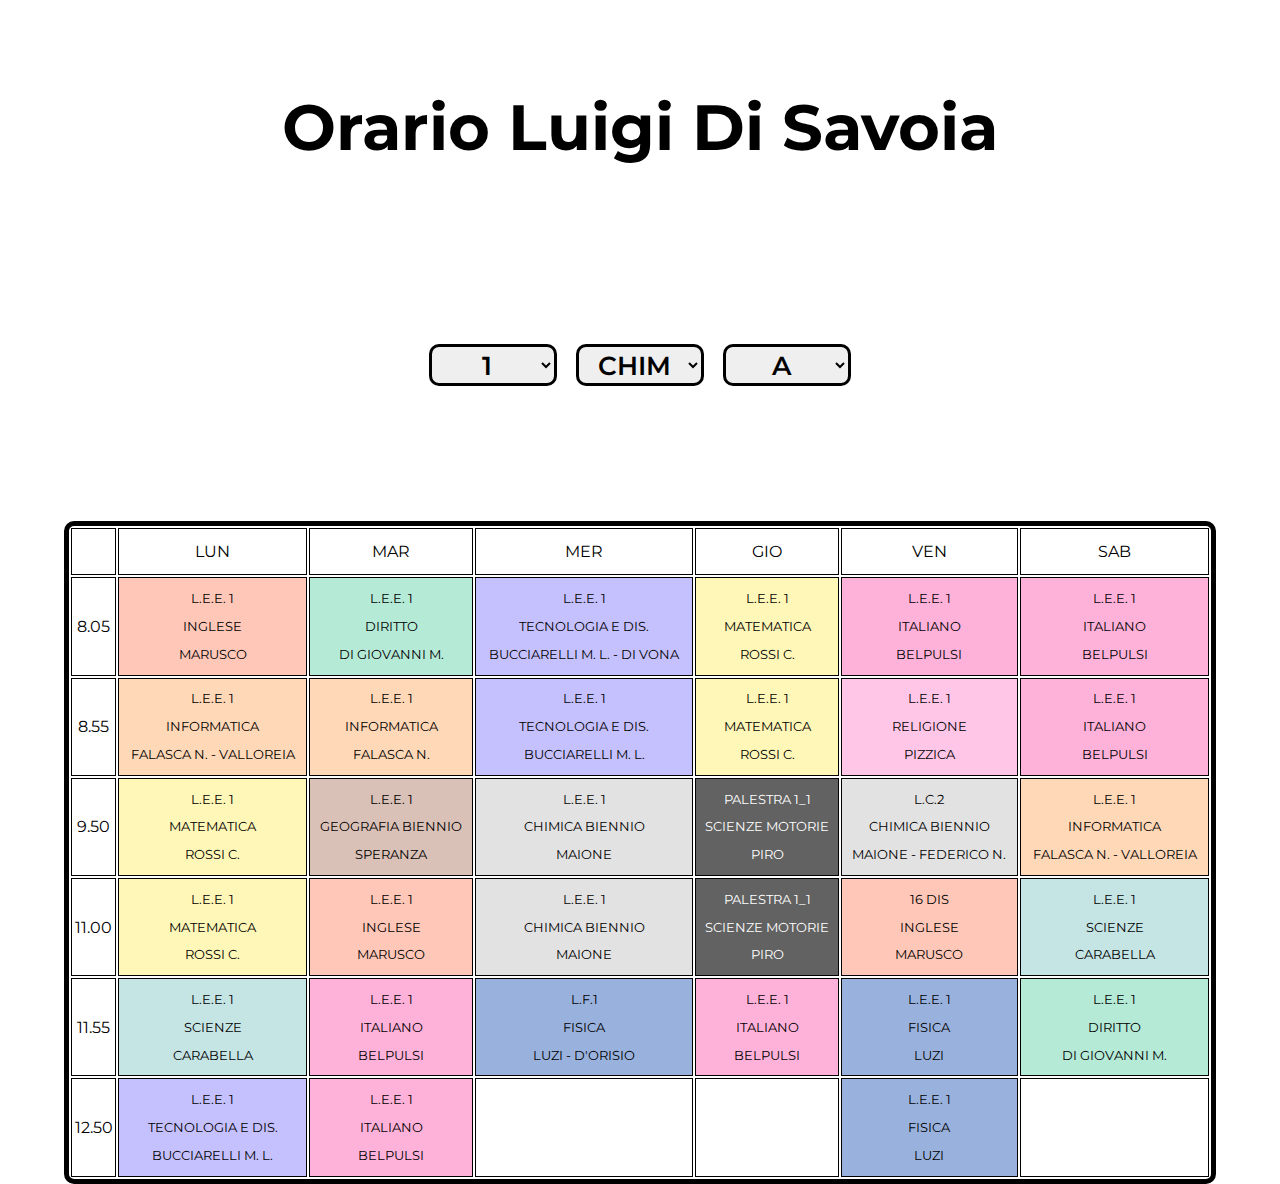
<file: students/index.html>
<!DOCTYPE html>
<html lang="en">
<head>
    <meta charset="UTF-8">
    <meta http-equiv="X-UA-Compatible" content="IE=edge">
    <meta name="viewport" content="width=device-width, initial-scale=1.0">
    <title>Orario Luigi Di Savoia</title>
    <link rel="stylesheet" href="index.css">
</head>
<body>
    <h1 onclick="document.location='/home'">Orario Luigi Di Savoia</h1>
    <div class="spacer"></div>
    <div class="container">
        <select id="sel1">
        </select>
        <select id="sel2">
        </select>
        <select id="sel3">
        </select>
    </div>
    <div class="spacer"></div>

    <table>
        <tbody>
        </tbody>
    </table>


    <script>
        const queryString = window.location.search;
        console.log(queryString);
        const urlParams = new URLSearchParams(queryString);
        var selectedClass = urlParams.get("class")

        let data = {}
        let lessonsData = {}
        let sel1;
        let sel2;
        let sel3;

        const colors = {
            "#FFC7B7": "black",
            "#B5EAD7": "black",
            "#C5C1FF": "black",
            "#FFF7B7": "black",
            "#FFB2D9": "black",
            "#FFD8B7": "black",
            "#FFC6E7": "black",
            "#D9C1B7": "black",
            "#E2E2E2": "black",
            "#626262": "white",
            "#C5E5E5": "black",
            "#99B2DD": "black",
            "#F2C2B7": "black",
            "#C2D1B7": "black",
            "#D8B2D9": "black",
            "#E5D8C2": "black",
            "#F7C5FF": "black",
            "#FFC2E2": "black",
            "#B7E2C2": "black",
            "#E2C2B7": "black"
        }

        
        const hours = [
            "8.05",
            "8.55",
            "9.50",
            "11.00",
            "11.55",
            "12.50"
        ]

        const days = [
            "",
            "LUN",
            "MAR",
            "MER",
            "GIO",
            "VEN",
            "SAB"
        ]




        window.addEventListener('DOMContentLoaded', (event) => {
            sel1 = document.getElementById("sel1")
            sel2 = document.getElementById("sel2")
            sel3 = document.getElementById("sel3")
            
            fetch("../classesLessons.json").then(data=>{return data.json()}).then(res=>{
                lessonsData = res;
                fetch("../classes.json").then(data=>{return data.json()}).then(res=>{
                    sel1.onchange = function(){
                        let sel = Object.keys(data)[sel1.selectedIndex]
                        sel2.innerHTML = ""
                        sel3.innerHTML = ""
                        for (var i of Object.keys(data[sel])){
                            let o = document.createElement("option")
                            o.value = i
                            o.innerText = i
                            sel2.appendChild(o)
                        }
                        sel2.onchange()
                    }
                    sel2.onchange = function(){
                        let sel = Object.keys(data)[sel1.selectedIndex]
                        let section = Object.keys(data[sel])[sel2.selectedIndex]
                        
                        sel3.innerHTML = ""
                        for (var i of data[sel][section]){
                            let o = document.createElement("option")
                            o.value = i
                            o.innerText = i
                            sel3.appendChild(o)
                        }
                        sel3.onchange()
                    }
                    sel3.onchange = function(){
                        
                        let number = Object.keys(data)[sel1.selectedIndex]
                        let spec = Object.keys(data[number])[sel2.selectedIndex]
                        let sec = data[number][spec][sel3.selectedIndex]
                        let name = number + spec+ "_" + sec
                        console.log(name)

                        if (typeof (history.pushState) != "undefined") {
                            var obj = {
                            Title: "Orario Luigi Di Savoia",
                            Url: "?class="+name
                            };
                            history.pushState(obj, obj.Title, obj.Url);
                        }

                        let classLessonsData = lessonsData[name]
                        console.log(classLessonsData)

                        let allLessonsNames = []
                        let allLessonsSquares = []


                        let table = document.getElementsByTagName("tbody")[0]
                        table.innerHTML = ""
                        let r = document.createElement("tr")
                        for (var day of days){
                            let c = document.createElement("td")
                            c.textContent = day
                            r.appendChild(c)
                        }
                        table.appendChild(r)
                        for (var row of classLessonsData){
                            let r = document.createElement("tr")
                            let c = document.createElement("td")
                            c.textContent = hours[classLessonsData.indexOf(row)]
                            r.appendChild(c)
                            for (var lesson of row["lessons"]){

                                if (!allLessonsNames.includes(lesson["subject"]) && lesson["subject"] != ""){
                                    allLessonsNames.push(lesson["subject"])
                                }
                                
                                let c = document.createElement("td")

                                let p1 = document.createElement("p")
                                let p2 = document.createElement("p")
                                let p3 = document.createElement("p")
                                

                                p1.textContent = lesson["classroom"]
                                p2.textContent = lesson["subject"]
                                

                                for(let i = 0; i < lesson["teachers"].length; i++) {
                                    p3.innerHTML += `<a href="/teachers/?teacher=${lesson["teachers"][i].replace("'", "\'")}">${lesson["teachers"][i]}</a>`
                                    if (i != lesson["teachers"].length - 1){
                                        p3.innerHTML += " - "
                                    }   
                                }


                                if (lesson["classroom"] == "None"){    
                                    p1.textContent = ""   
                                    p2.textContent = ""
                                    p3.textContent = ""
                                }

                                c.appendChild(p1)
                                c.appendChild(p2)
                                c.appendChild(p3)
                                r.appendChild(c)
                                allLessonsSquares.push(c)
                            }
                            table.appendChild(r)
                        }



                        for (var i of allLessonsSquares){
                            let index = allLessonsNames.indexOf(i.getElementsByTagName("p")[1].textContent)
                            i.style.backgroundColor = Object.keys(colors)[index]
                            i.style.color = colors[Object.keys(colors)[index]]
                            for (var a of i.getElementsByTagName("a")){
                                a.style.color = colors[Object.keys(colors)[index]]
                            }
                        }


                    }


                    data=res
                    for (var i of Object.keys(data)){
                        let o = document.createElement("option")
                        o.value = i
                        o.innerText = i
                        sel1.appendChild(o)
                    }
                    
                    if (Object.keys(lessonsData).includes(selectedClass)){
                        sel1.value = selectedClass[0]
                        sel1.onchange()
                        sel2.value = selectedClass.split("_")[0].replace(selectedClass[0], "")
                        sel2.onchange()
                        sel3.value = selectedClass.split("_")[1]
                        sel3.onchange()
                    }
                    else{
                        sel1.onchange()
                    }

                })
            })

        });
    </script>
</body>
</html>
</file>
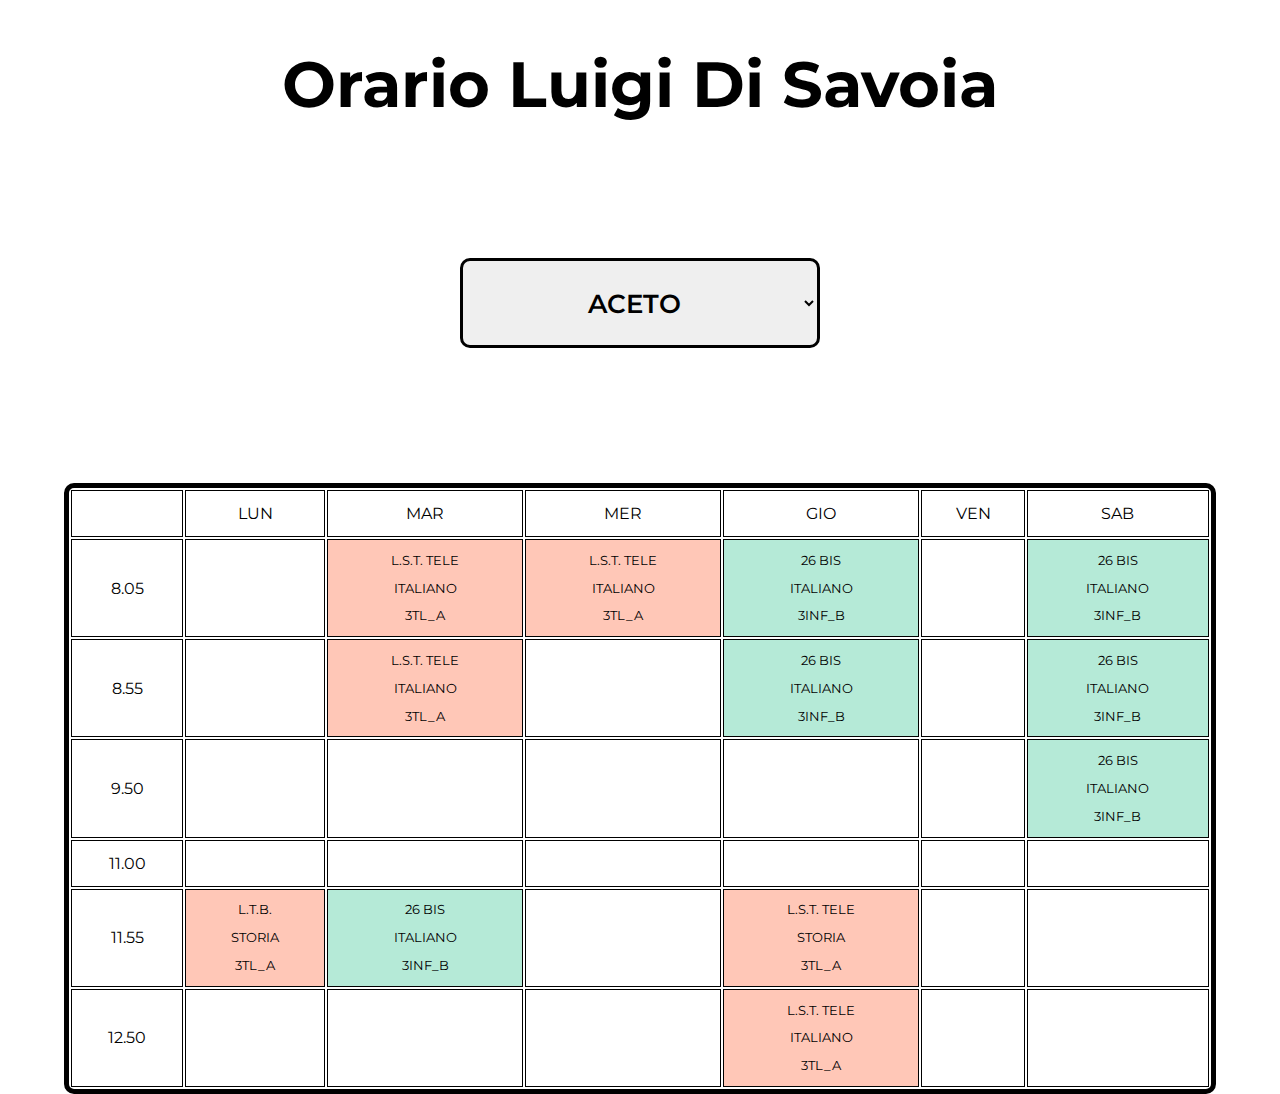
<file: teachers/index.html>
<!DOCTYPE html>
<html lang="en">
<head>
    <meta charset="UTF-8">
    <meta http-equiv="X-UA-Compatible" content="IE=edge">
    <meta name="viewport" content="width=device-width, initial-scale=1.0">
    <title>Orario Luigi Di Savoia</title>
    <link rel="stylesheet" href="index.css">
    <script async src="https://pagead2.googlesyndication.com/pagead/js/adsbygoogle.js?client=ca-pub-3318639231174124"
     crossorigin="anonymous"></script>
</head>
<body>
    <h1 onclick="document.location='/home'">Orario Luigi Di Savoia</h1>
    <div class="spacer"></div>
    <div class="container">
        <select id="sel1">
        </select>
    </div>
    <div class="spacer"></div>

    <table>
        <tbody>
        </tbody>
    </table>


    <script>
        const queryString = window.location.search;
        console.log(queryString);
        const urlParams = new URLSearchParams(queryString);
        var selectedTeacher = urlParams.get("teacher")
        let teacherNamesSorted = []
        let data = {}
        let sel1;


        const colors = {
            "#FFC7B7": "black",
            "#B5EAD7": "black",
            "#C5C1FF": "black",
            "#FFF7B7": "black",
            "#FFB2D9": "black",
            "#FFD8B7": "black",
            "#FFC6E7": "black",
            "#D9C1B7": "black",
            "#E2E2E2": "black",
            "#626262": "white",
            "#C5E5E5": "black",
            "#99B2DD": "black",
            "#F2C2B7": "black",
            "#C2D1B7": "black",
            "#D8B2D9": "black",
            "#E5D8C2": "black",
            "#F7C5FF": "black",
            "#FFC2E2": "black",
            "#B7E2C2": "black",
            "#E2C2B7": "black"
        }

        const hours = [
            "8.05",
            "8.55",
            "9.50",
            "11.00",
            "11.55",
            "12.50"
        ]

        const days = [
            "",
            "LUN",
            "MAR",
            "MER",
            "GIO",
            "VEN",
            "SAB"
        ]



        window.addEventListener('DOMContentLoaded', (event) => {
            sel1 = document.getElementById("sel1")

            fetch("../teachersLessons.json").then(data=>{return data.json()}).then(res=>{
                sel1.onchange = function(){
                    
                    let teacherName = teacherNamesSorted[sel1.selectedIndex]

                    if (typeof (history.pushState) != "undefined") {
                        var obj = {
                        Title: "Orario Luigi Di Savoia",
                        Url: "?teacher="+teacherName
                        };
                        history.pushState(obj, obj.Title, obj.Url);
                    }

                    let teacherLessonsData = data[teacherName]
                    console.log(teacherLessonsData)

                    let allLessonsNames = []
                    let allLessonsSquares = []


                    let table = document.getElementsByTagName("tbody")[0]
                    table.innerHTML = ""
                    let r = document.createElement("tr")
                    for (var day of days){
                        let c = document.createElement("td")
                        c.textContent = day
                        r.appendChild(c)
                    }
                    table.appendChild(r)
                    for (var row of teacherLessonsData){
                        let r = document.createElement("tr")
                        let c = document.createElement("td")
                        c.textContent = hours[teacherLessonsData.indexOf(row)]
                        r.appendChild(c)
                        for (var lesson of row["lessons"]){

                            if (!allLessonsNames.includes(lesson["class"]) && lesson["class"] != "" && lesson["class"] != "None"){
                                allLessonsNames.push(lesson["class"])
                            }
                            
                            let c = document.createElement("td")

                            let p1 = document.createElement("p")
                            let p2 = document.createElement("p")
                            let p3 = document.createElement("p")
                            

                            p1.textContent = lesson["room"]
                            p2.textContent = lesson["subject"]
                            p3.innerHTML = "<a href='/students/?class="+ lesson["class"] + "'>"+lesson["class"]+"</a>"
                            

                            if (lesson["room"] == "None"){    
                                p1.textContent = ""   
                                p2.textContent = ""
                                p3.textContent = ""
                            }

                            c.appendChild(p1)
                            c.appendChild(p2)
                            c.appendChild(p3)
                            r.appendChild(c)
                            allLessonsSquares.push(c)
                        }
                        table.appendChild(r)
                    }


                    console.log(allLessonsNames)
                    for (var i of allLessonsSquares){
                        let index = allLessonsNames.indexOf(i.getElementsByTagName("p")[2].textContent)
                        console.log(i.getElementsByTagName("p")[1].textContent)
                        i.style.backgroundColor = Object.keys(colors)[index]
                        i.style.color = colors[Object.keys(colors)[index]]
                        for (var a of i.getElementsByTagName("a")){
                                a.style.color = colors[Object.keys(colors)[index]]
                        }
                    }


                }


                data=res
                teacherNamesSorted = Object.keys(data).sort()
                for (var i of Object.keys(data).sort()){
                    let o = document.createElement("option")
                    o.value = i
                    o.innerText = i
                    sel1.appendChild(o)
                }
                
                if (Object.keys(data).includes(selectedTeacher)){
                    sel1.value = selectedTeacher
                    sel1.onchange()
                }
                else{
                    sel1.onchange()
                }

            })

        });
    </script>
</body>
</html>
</file>
<file: students/index.css>
@import url("https://fonts.googleapis.com/css2?family=Montserrat:ital,wght@0,100;0,200;0,300;0,400;0,500;0,600;0,700;0,800;0,900;1,100;1,200;1,300;1,400;1,500;1,600;1,700;1,800;1,900&display=swap");
body {
  margin: 0;
  font-family: "Montserrat", sans-serif;
  width: 100vw;
  overflow-x: hidden;
}
body h1 {
  padding-top: 5vh;
  font-size: 5vw;
  width: 100vw;
  text-align: center;
  cursor: pointer;
}
body .spacer {
  height: 15vw;
  max-height: 15vh;
}
body .container {
  width: 100vw;
  height: auto;
  display: flex;
  flex-direction: row;
  flex-wrap: wrap;
  justify-content: center;
  align-items: center;
  gap: 1.5vw;
}
body .container * {
  outline: none;
  border-radius: 10px;
  border-style: solid;
  border-width: 3px;
  border-color: black;
}
body .container select {
  aspect-ratio: 3;
  max-width: 10vw;
  width: 20vh;
  font-family: "Montserrat", sans-serif;
  font-weight: 600;
  font-size: 2vw;
}
body .container select option {
  font-family: "Montserrat", sans-serif;
  font-weight: 500;
  text-align: center;
  font-size: 1vw;
}
body .container button {
  cursor: pointer;
  aspect-ratio: 3;
  max-width: 10vw;
  width: 20vh;
  font-family: "Montserrat", sans-serif;
  font-weight: 600;
  font-size: 2vw;
}
body .container select:focus, body .container button:focus {
  border-color: aquamarine;
}
body table {
  margin: auto;
  width: 90vw;
  max-width: 100vw;
  height: 50vh;
  border: solid 5px black;
  border-radius: 10px;
  text-align: center;
  padding: 0;
  overflow-x: auto;
}
body table tr td {
  margin: 0;
  height: 5vh;
  padding: 0;
  border: solid 1px black;
}
body table tr td p {
  font-size: 1vw;
}
body table tr td p a {
  color: black;
}
body table tr td p a:link {
  text-decoration: none;
}
body table tr td p a:visited {
  text-decoration: none;
}
body table tr td p a:hover {
  text-decoration: none;
}
body table tr td p a:active {
  text-decoration: none;
}
@media screen and (max-width: 650px) {
  body h1 {
    font-size: 8vw;
  }
  body .container select {
    max-width: 30vw;
    width: 30vw;
    font-size: 4vw;
  }
  body table {
    border: none;
    width: 100vw;
  }
  body table tr td p {
    font-size: 1.5vw;
  }
}/*# sourceMappingURL=index.css.map */
</file>
<file: teachers/index.css>
@import url("https://fonts.googleapis.com/css2?family=Montserrat:ital,wght@0,100;0,200;0,300;0,400;0,500;0,600;0,700;0,800;0,900;1,100;1,200;1,300;1,400;1,500;1,600;1,700;1,800;1,900&display=swap");
body {
  margin: 0;
  font-family: "Montserrat", sans-serif;
  width: 100vw;
  overflow-x: hidden;
}
body h1 {
  padding-top: 5vh;
  font-size: 5vw;
  width: -moz-fit-content;
  width: fit-content;
  margin: auto;
  cursor: pointer;
}
body .spacer {
  height: 15vw;
  max-height: 15vh;
}
body .container {
  width: 100vw;
  height: auto;
  display: flex;
  flex-direction: row;
  flex-wrap: wrap;
  justify-content: center;
  align-items: center;
  gap: 1.5vw;
}
body .container * {
  outline: none;
  border-radius: 10px;
  border-style: solid;
  border-width: 3px;
  border-color: black;
}
body .container select {
  aspect-ratio: 4;
  max-width: 40vw;
  width: 40vh;
  font-family: "Montserrat", sans-serif;
  font-weight: 600;
  font-size: 2vw;
  max-height: 150px; /* set the maximum height of the dropdown menu */
  overflow-y: auto; /* allow the dropdown menu to scroll */
}
body .container select option {
  font-family: "Montserrat", sans-serif;
  font-weight: 500;
  text-align: center;
  font-size: 1.5vw;
}
body .container button {
  cursor: pointer;
  aspect-ratio: 3;
  max-width: 10vw;
  width: 20vh;
  font-family: "Montserrat", sans-serif;
  font-weight: 600;
  font-size: 2vw;
}
body .container select:focus, body .container button:focus {
  border-color: aquamarine;
}
body table {
  margin: auto;
  width: 90vw;
  max-width: 100vw;
  height: 50vh;
  border: solid 5px black;
  border-radius: 10px;
  text-align: center;
  padding: 0;
  overflow-x: auto;
}
body table tr td {
  margin: 0;
  height: 5vh;
  padding: 0;
  border: solid 1px black;
}
body table tr td p {
  font-size: 1vw;
}
body table tr td p a {
  color: black;
}
body table tr td p a:link {
  text-decoration: none;
}
body table tr td p a:visited {
  text-decoration: none;
}
body table tr td p a:hover {
  text-decoration: none;
}
body table tr td p a:active {
  text-decoration: none;
}
@media screen and (max-width: 650px) {
  body h1 {
    font-size: 8vw;
  }
  body .container select {
    max-width: 50vw;
    width: 50vw;
    font-size: 6vw;
  }
  body table {
    border: none;
    width: 100vw;
  }
  body table tr td p {
    font-size: 1.5vw;
  }
}/*# sourceMappingURL=index.css.map */
</file>
